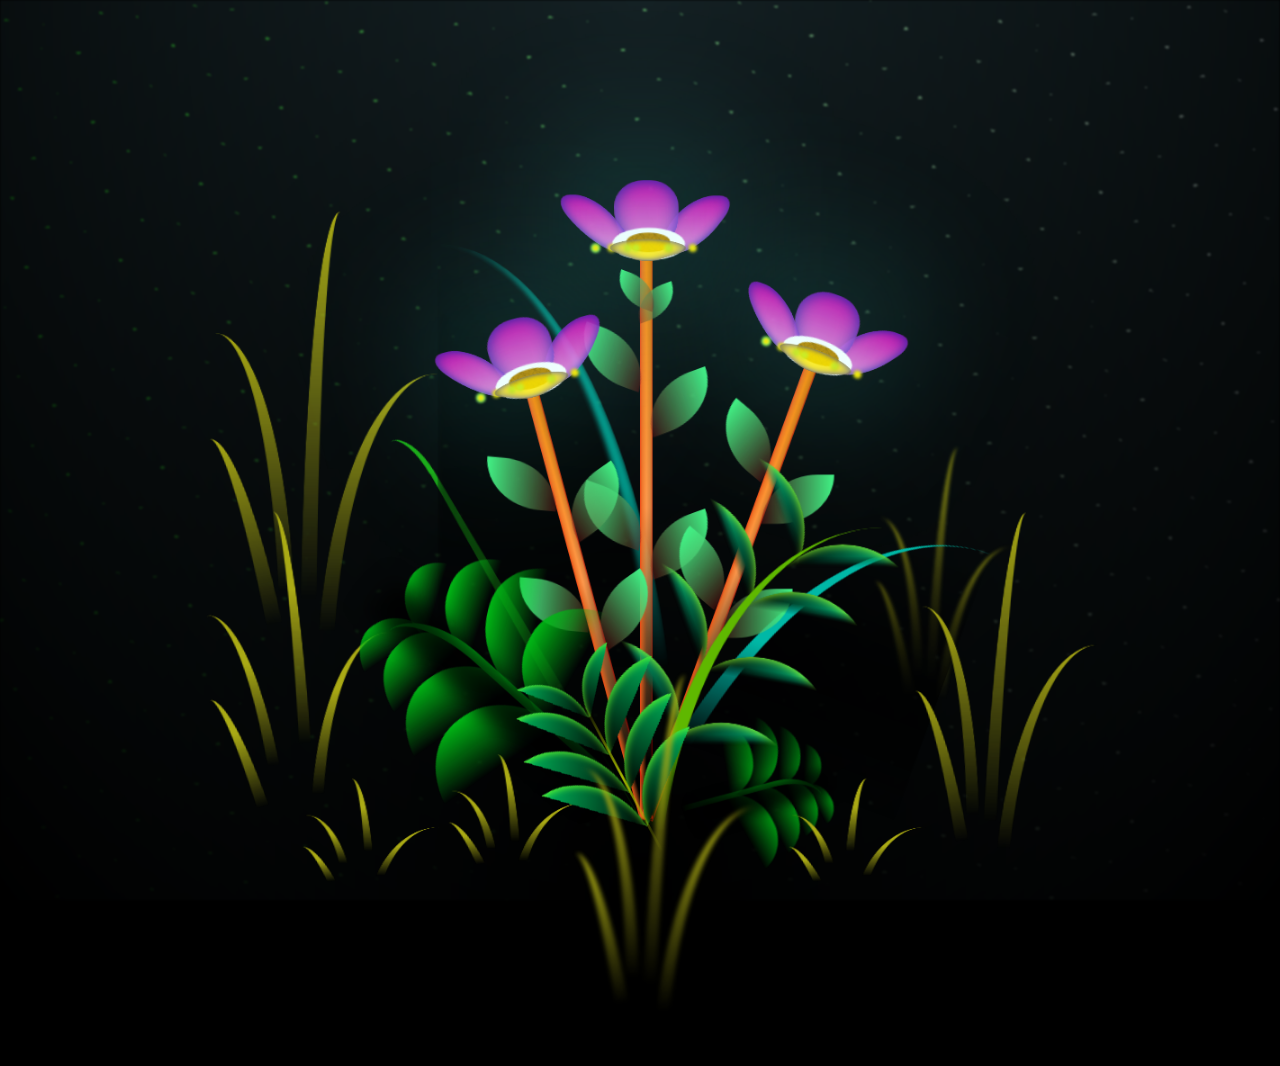
<file: bunganya sena.html>
<!DOCTYPE html>
<html lang="en">
<head>
    <meta charset="UTF-8">
    <meta http-equiv="X-UA-Compatible" content="IE=edge">
    <meta name="viewport" content="width=device-width, initial-scale=1.0">
    <link rel="stylesheet" href="main.css">
    <link rel="icon" href="img/flowers.png" type="image/x-icon">
    <title>FLORES</title>
</head>

<body class="container">
    <div class="night"></div>
    <div class="flowers">
      <div class="flower flower--1">
        <div class="flower__leafs flower__leafs--1">
          <div class="flower__leaf flower__leaf--1"></div>
          <div class="flower__leaf flower__leaf--2"></div>
          <div class="flower__leaf flower__leaf--3"></div>
          <div class="flower__leaf flower__leaf--4"></div>
          <div class="flower__white-circle"></div>
  
          <div class="flower__light flower__light--1"></div>
          <div class="flower__light flower__light--2"></div>
          <div class="flower__light flower__light--3"></div>
          <div class="flower__light flower__light--4"></div>
          <div class="flower__light flower__light--5"></div>
          <div class="flower__light flower__light--6"></div>
          <div class="flower__light flower__light--7"></div>
          <div class="flower__light flower__light--8"></div>
  
        </div>
        <div class="flower__line">
          <div class="flower__line__leaf flower__line__leaf--1"></div>
          <div class="flower__line__leaf flower__line__leaf--2"></div>
          <div class="flower__line__leaf flower__line__leaf--3"></div>
          <div class="flower__line__leaf flower__line__leaf--4"></div>
          <div class="flower__line__leaf flower__line__leaf--5"></div>
          <div class="flower__line__leaf flower__line__leaf--6"></div>
        </div>
      </div>
  
      <div class="flower flower--2">
        <div class="flower__leafs flower__leafs--2">
          <div class="flower__leaf flower__leaf--1"></div>
          <div class="flower__leaf flower__leaf--2"></div>
          <div class="flower__leaf flower__leaf--3"></div>
          <div class="flower__leaf flower__leaf--4"></div>
          <div class="flower__white-circle"></div>
  
          <div class="flower__light flower__light--1"></div>
          <div class="flower__light flower__light--2"></div>
          <div class="flower__light flower__light--3"></div>
          <div class="flower__light flower__light--4"></div>
          <div class="flower__light flower__light--5"></div>
          <div class="flower__light flower__light--6"></div>
          <div class="flower__light flower__light--7"></div>
          <div class="flower__light flower__light--8"></div>
  
        </div>
        <div class="flower__line">
          <div class="flower__line__leaf flower__line__leaf--1"></div>
          <div class="flower__line__leaf flower__line__leaf--2"></div>
          <div class="flower__line__leaf flower__line__leaf--3"></div>
          <div class="flower__line__leaf flower__line__leaf--4"></div>
        </div>
      </div>
  
      <div class="flower flower--3">
        <div class="flower__leafs flower__leafs--3">
          <div class="flower__leaf flower__leaf--1"></div>
          <div class="flower__leaf flower__leaf--2"></div>
          <div class="flower__leaf flower__leaf--3"></div>
          <div class="flower__leaf flower__leaf--4"></div>
          <div class="flower__white-circle"></div>
  
          <div class="flower__light flower__light--1"></div>
          <div class="flower__light flower__light--2"></div>
          <div class="flower__light flower__light--3"></div>
          <div class="flower__light flower__light--4"></div>
          <div class="flower__light flower__light--5"></div>
          <div class="flower__light flower__light--6"></div>
          <div class="flower__light flower__light--7"></div>
          <div class="flower__light flower__light--8"></div>
  
        </div>
        <div class="flower__line">
          <div class="flower__line__leaf flower__line__leaf--1"></div>
          <div class="flower__line__leaf flower__line__leaf--2"></div>
          <div class="flower__line__leaf flower__line__leaf--3"></div>
          <div class="flower__line__leaf flower__line__leaf--4"></div>
        </div>
      </div>
  
      <div class="grow-ans" style="--d:1.2s">
        <div class="flower__g-long">
          <div class="flower__g-long__top"></div>
          <div class="flower__g-long__bottom"></div>
        </div>
      </div>
  
      <div class="growing-grass">
        <div class="flower__grass flower__grass--1">
          <div class="flower__grass--top"></div>
          <div class="flower__grass--bottom"></div>
          <div class="flower__grass__leaf flower__grass__leaf--1"></div>
          <div class="flower__grass__leaf flower__grass__leaf--2"></div>
          <div class="flower__grass__leaf flower__grass__leaf--3"></div>
          <div class="flower__grass__leaf flower__grass__leaf--4"></div>
          <div class="flower__grass__leaf flower__grass__leaf--5"></div>
          <div class="flower__grass__leaf flower__grass__leaf--6"></div>
          <div class="flower__grass__leaf flower__grass__leaf--7"></div>
          <div class="flower__grass__leaf flower__grass__leaf--8"></div>
          <div class="flower__grass__overlay"></div>
        </div>
      </div>
  
      <div class="growing-grass">
        <div class="flower__grass flower__grass--2">
          <div class="flower__grass--top"></div>
          <div class="flower__grass--bottom"></div>
          <div class="flower__grass__leaf flower__grass__leaf--1"></div>
          <div class="flower__grass__leaf flower__grass__leaf--2"></div>
          <div class="flower__grass__leaf flower__grass__leaf--3"></div>
          <div class="flower__grass__leaf flower__grass__leaf--4"></div>
          <div class="flower__grass__leaf flower__grass__leaf--5"></div>
          <div class="flower__grass__leaf flower__grass__leaf--6"></div>
          <div class="flower__grass__leaf flower__grass__leaf--7"></div>
          <div class="flower__grass__leaf flower__grass__leaf--8"></div>
          <div class="flower__grass__overlay"></div>
        </div>
      </div>
  
      <div class="grow-ans" style="--d:2.4s">
        <div class="flower__g-right flower__g-right--1">
          <div class="leaf"></div>
        </div>
      </div>
  
      <div class="grow-ans" style="--d:2.8s">
        <div class="flower__g-right flower__g-right--2">
          <div class="leaf"></div>
        </div>
      </div>
  
      <div class="grow-ans" style="--d:2.8s">
        <div class="flower__g-front">
          <div class="flower__g-front__leaf-wrapper flower__g-front__leaf-wrapper--1">
            <div class="flower__g-front__leaf"></div>
          </div>
          <div class="flower__g-front__leaf-wrapper flower__g-front__leaf-wrapper--2">
            <div class="flower__g-front__leaf"></div>
          </div>
          <div class="flower__g-front__leaf-wrapper flower__g-front__leaf-wrapper--3">
            <div class="flower__g-front__leaf"></div>
          </div>
          <div class="flower__g-front__leaf-wrapper flower__g-front__leaf-wrapper--4">
            <div class="flower__g-front__leaf"></div>
          </div>
          <div class="flower__g-front__leaf-wrapper flower__g-front__leaf-wrapper--5">
            <div class="flower__g-front__leaf"></div>
          </div>
          <div class="flower__g-front__leaf-wrapper flower__g-front__leaf-wrapper--6">
            <div class="flower__g-front__leaf"></div>
          </div>
          <div class="flower__g-front__leaf-wrapper flower__g-front__leaf-wrapper--7">
            <div class="flower__g-front__leaf"></div>
          </div>
          <div class="flower__g-front__leaf-wrapper flower__g-front__leaf-wrapper--8">
            <div class="flower__g-front__leaf"></div>
          </div>
          <div class="flower__g-front__line"></div>
        </div>
      </div>
  
      <div class="grow-ans" style="--d:3.2s">
        <div class="flower__g-fr">
          <div class="leaf"></div>
          <div class="flower__g-fr__leaf flower__g-fr__leaf--1"></div>
          <div class="flower__g-fr__leaf flower__g-fr__leaf--2"></div>
          <div class="flower__g-fr__leaf flower__g-fr__leaf--3"></div>
          <div class="flower__g-fr__leaf flower__g-fr__leaf--4"></div>
          <div class="flower__g-fr__leaf flower__g-fr__leaf--5"></div>
          <div class="flower__g-fr__leaf flower__g-fr__leaf--6"></div>
          <div class="flower__g-fr__leaf flower__g-fr__leaf--7"></div>
          <div class="flower__g-fr__leaf flower__g-fr__leaf--8"></div>
        </div>
      </div>
  
      <div class="long-g long-g--0">
        <div class="grow-ans" style="--d:3s">
          <div class="leaf leaf--0"></div>
        </div>
        <div class="grow-ans" style="--d:2.2s">
          <div class="leaf leaf--1"></div>
        </div>
        <div class="grow-ans" style="--d:3.4s">
          <div class="leaf leaf--2"></div>
        </div>
        <div class="grow-ans" style="--d:3.6s">
          <div class="leaf leaf--3"></div>
        </div>
      </div>
  
      <div class="long-g long-g--1">
        <div class="grow-ans" style="--d:3.6s">
          <div class="leaf leaf--0"></div>
        </div>
        <div class="grow-ans" style="--d:3.8s">
          <div class="leaf leaf--1"></div>
        </div>
        <div class="grow-ans" style="--d:4s">
          <div class="leaf leaf--2"></div>
        </div>
        <div class="grow-ans" style="--d:4.2s">
          <div class="leaf leaf--3"></div>
        </div>
      </div>
  
      <div class="long-g long-g--2">
        <div class="grow-ans" style="--d:4s">
          <div class="leaf leaf--0"></div>
        </div>
        <div class="grow-ans" style="--d:4.2s">
          <div class="leaf leaf--1"></div>
        </div>
        <div class="grow-ans" style="--d:4.4s">
          <div class="leaf leaf--2"></div>
        </div>
        <div class="grow-ans" style="--d:4.6s">
          <div class="leaf leaf--3"></div>
        </div>
      </div>
  
      <div class="long-g long-g--3">
        <div class="grow-ans" style="--d:4s">
          <div class="leaf leaf--0"></div>
        </div>
        <div class="grow-ans" style="--d:4.2s">
          <div class="leaf leaf--1"></div>
        </div>
        <div class="grow-ans" style="--d:3s">
          <div class="leaf leaf--2"></div>
        </div>
        <div class="grow-ans" style="--d:3.6s">
          <div class="leaf leaf--3"></div>
        </div>
      </div>
  
      <div class="long-g long-g--4">
        <div class="grow-ans" style="--d:4s">
          <div class="leaf leaf--0"></div>
        </div>
        <div class="grow-ans" style="--d:4.2s">
          <div class="leaf leaf--1"></div>
        </div>
        <div class="grow-ans" style="--d:3s">
          <div class="leaf leaf--2"></div>
        </div>
        <div class="grow-ans" style="--d:3.6s">
          <div class="leaf leaf--3"></div>
        </div>
      </div>
  
      <div class="long-g long-g--5">
        <div class="grow-ans" style="--d:4s">
          <div class="leaf leaf--0"></div>
        </div>
        <div class="grow-ans" style="--d:4.2s">
          <div class="leaf leaf--1"></div>
        </div>
        <div class="grow-ans" style="--d:3s">
          <div class="leaf leaf--2"></div>
        </div>
        <div class="grow-ans" style="--d:3.6s">
          <div class="leaf leaf--3"></div>
        </div>
      </div>
  
      <div class="long-g long-g--6">
        <div class="grow-ans" style="--d:4.2s">
          <div class="leaf leaf--0"></div>
        </div>
        <div class="grow-ans" style="--d:4.4s">
          <div class="leaf leaf--1"></div>
        </div>
        <div class="grow-ans" style="--d:4.6s">
          <div class="leaf leaf--2"></div>
        </div>
        <div class="grow-ans" style="--d:4.8s">
          <div class="leaf leaf--3"></div>
        </div>
      </div>
  
      <div class="long-g long-g--7">
        <div class="grow-ans" style="--d:3s">
          <div class="leaf leaf--0"></div>
        </div>
        <div class="grow-ans" style="--d:3.2s">
          <div class="leaf leaf--1"></div>
        </div>
        <div class="grow-ans" style="--d:3.5s">
          <div class="leaf leaf--2"></div>
        </div>
        <div class="grow-ans" style="--d:3.6s">
          <div class="leaf leaf--3"></div>
        </div>
      </div>
    </div>
    <script src="main.js"></script>
  </body>
</html>
</file>
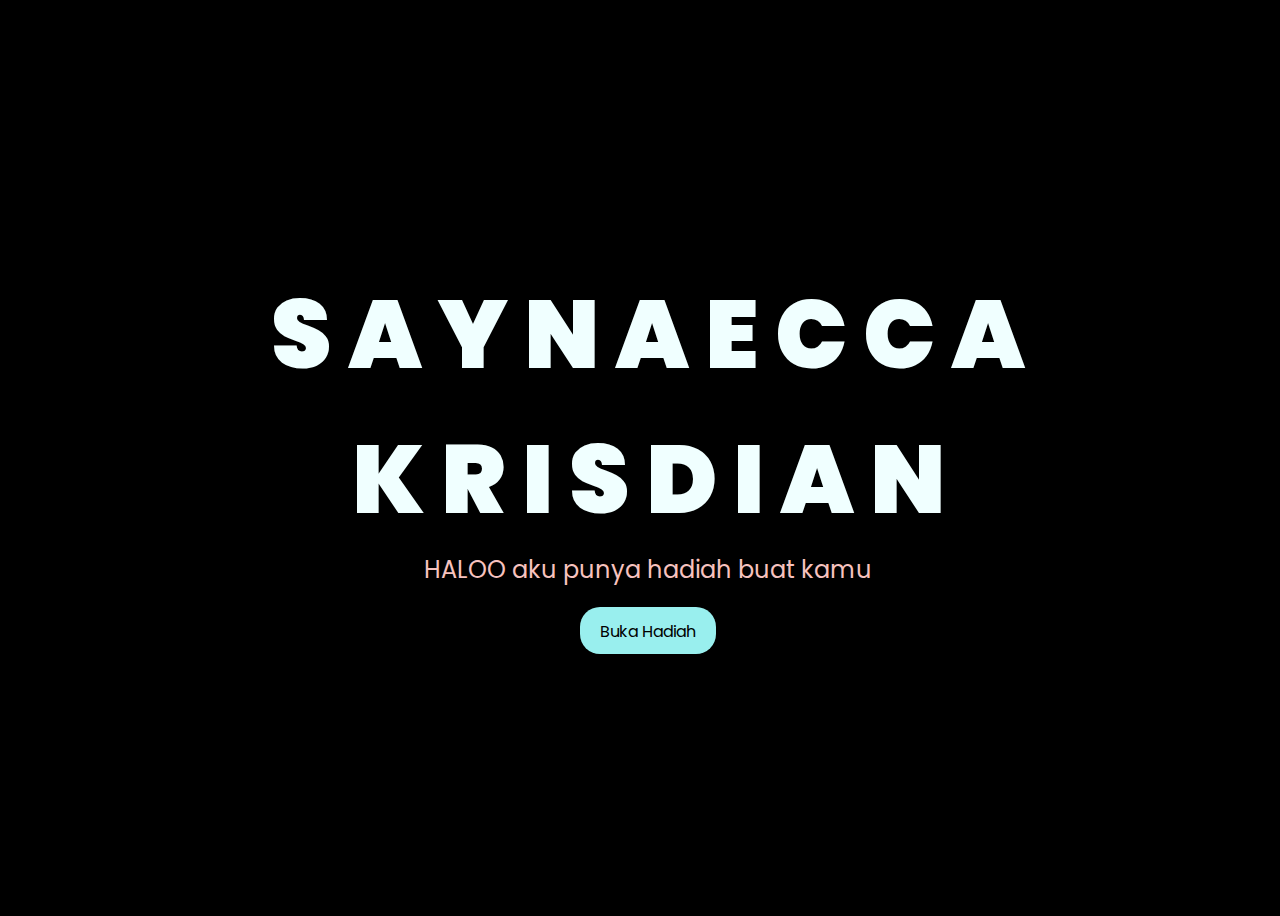
<file: sena.html>
<!DOCTYPE html>
<html lang="en">
<head>
    <meta charset="UTF-8">
    <meta http-equiv="X-UA-Compatible" content="IE=edge">
    <meta name="viewport" content="width=device-width, initial-scale=1.0">
    <link rel="stylesheet" href="style.css">
    <link rel="icon" href="img/flowers.png" type="image/x-icon">
    <title>FLORES</title>
</head>
<body>
    <div class="greetings">

        <span>S</span>
        <span>A</span>
        <span>Y</span>
        <span>N</span>
        <span>A</span>
        <span>E</span>
        <span>C</span>
        <span>C</span>
        <span>A</span>
    </div>
    <div class="greetings">

        <span>K</span>
        <span>R</span>
        <span>I</span>
        <span>S</span>
        <span>D</span>
        <span>I</span>
        <span>A</span>
        <span>N</span>
    </div>
    
    <div class="description">
        <span>HALOO</span>
        <span>aku punya hadiah buat kamu</span>
    </div>
    <div class="button">
        <button>
            <a href="flores.html">Buka Hadiah</a>
        </button>
        
    </div>
</body>
</html>
</file>
<file: main.css>
*,
*::after,
*::before {
  padding: 0;
  margin: 0;
  box-sizing: border-box;
}

:root {
  --dark-color: #000;
}

body {
  display: flex;
  align-items: flex-end;
  justify-content: center;
  min-height: 100vh;
  background-color: var(--dark-color);
  overflow: hidden;
  perspective: 1000px;
}

.night {
  position: fixed;
  left: 50%;
  top: 0;
  transform: translateX(-50%);
  width: 100%;
  height: 100%;
  filter: blur(0.1vmin);
  background-image: radial-gradient(ellipse at top, transparent 0%, var(--dark-color)), 
  radial-gradient(ellipse at bottom, var(--dark-color), rgba(145, 233, 255, 0.2)), 
  repeating-linear-gradient(220deg, rgb(0, 0, 0) 0px, rgb(0, 0, 0) 19px, transparent 19px, 
  transparent 22px), repeating-linear-gradient(189deg, rgb(0, 0, 0) 0px, rgb(0, 0, 0) 19px, 
  transparent 19px, transparent 22px), repeating-linear-gradient(148deg, rgb(0, 0, 0) 0px, 
  rgb(0, 0, 0) 19px, transparent 19px, transparent 22px), linear-gradient(90deg, rgb(21, 255, 0), 
  rgb(240, 240, 240));
}

.flowers {
  position: relative;
  transform: scale(0.9);
}

.flower {
  position: absolute;
  bottom: 10vmin;
  transform-origin: bottom center;
  z-index: 10;
  --fl-speed: 0.8s;
}
.flower--1 {
  -webkit-animation: moving-flower-1 4s linear infinite;
          animation: moving-flower-1 4s linear infinite;
}
.flower--1 .flower__line {
  height: 70vmin;
  -webkit-animation-delay: 0.3s;
          animation-delay: 0.3s;
}
.flower--1 .flower__line__leaf--1 {
  -webkit-animation: blooming-leaf-right var(--fl-speed) 1.6s backwards;
          animation: blooming-leaf-right var(--fl-speed) 1.6s backwards;
}
.flower--1 .flower__line__leaf--2 {
  -webkit-animation: blooming-leaf-right var(--fl-speed) 1.4s backwards;
          animation: blooming-leaf-right var(--fl-speed) 1.4s backwards;
}
.flower--1 .flower__line__leaf--3 {
  -webkit-animation: blooming-leaf-left var(--fl-speed) 1.2s backwards;
          animation: blooming-leaf-left var(--fl-speed) 1.2s backwards;
}
.flower--1 .flower__line__leaf--4 {
  -webkit-animation: blooming-leaf-left var(--fl-speed) 1s backwards;
          animation: blooming-leaf-left var(--fl-speed) 1s backwards;
}
.flower--1 .flower__line__leaf--5 {
  -webkit-animation: blooming-leaf-right var(--fl-speed) 1.8s backwards;
          animation: blooming-leaf-right var(--fl-speed) 1.8s backwards;
}
.flower--1 .flower__line__leaf--6 {
  -webkit-animation: blooming-leaf-left var(--fl-speed) 2s backwards;
          animation: blooming-leaf-left var(--fl-speed) 2s backwards;
}
.flower--2 {
  left: 50%;
  transform: rotate(20deg);
  -webkit-animation: moving-flower-2 4s linear infinite;
          animation: moving-flower-2 4s linear infinite;
}
.flower--2 .flower__line {
  height: 60vmin;
  -webkit-animation-delay: 0.6s;
          animation-delay: 0.6s;
}
.flower--2 .flower__line__leaf--1 {
  -webkit-animation: blooming-leaf-right var(--fl-speed) 1.9s backwards;
          animation: blooming-leaf-right var(--fl-speed) 1.9s backwards;
}
.flower--2 .flower__line__leaf--2 {
  -webkit-animation: blooming-leaf-right var(--fl-speed) 1.7s backwards;
          animation: blooming-leaf-right var(--fl-speed) 1.7s backwards;
}
.flower--2 .flower__line__leaf--3 {
  -webkit-animation: blooming-leaf-left var(--fl-speed) 1.5s backwards;
          animation: blooming-leaf-left var(--fl-speed) 1.5s backwards;
}
.flower--2 .flower__line__leaf--4 {
  -webkit-animation: blooming-leaf-left var(--fl-speed) 1.3s backwards;
          animation: blooming-leaf-left var(--fl-speed) 1.3s backwards;
}
.flower--3 {
  left: 50%;
  transform: rotate(-15deg);
  -webkit-animation: moving-flower-3 4s linear infinite;
          animation: moving-flower-3 4s linear infinite;
}
.flower--3 .flower__line {
  -webkit-animation-delay: 0.9s;
          animation-delay: 0.9s;
}
.flower--3 .flower__line__leaf--1 {
  -webkit-animation: blooming-leaf-right var(--fl-speed) 2.5s backwards;
          animation: blooming-leaf-right var(--fl-speed) 2.5s backwards;
}
.flower--3 .flower__line__leaf--2 {
  -webkit-animation: blooming-leaf-right var(--fl-speed) 2.3s backwards;
          animation: blooming-leaf-right var(--fl-speed) 2.3s backwards;
}
.flower--3 .flower__line__leaf--3 {
  -webkit-animation: blooming-leaf-left var(--fl-speed) 2.1s backwards;
          animation: blooming-leaf-left var(--fl-speed) 2.1s backwards;
}
.flower--3 .flower__line__leaf--4 {
  -webkit-animation: blooming-leaf-left var(--fl-speed) 1.9s backwards;
          animation: blooming-leaf-left var(--fl-speed) 1.9s backwards;
}
.flower__leafs {
  position: relative;
  -webkit-animation: blooming-flower 2s backwards;
          animation: blooming-flower 2s backwards;
}
.flower__leafs--1 {
  -webkit-animation-delay: 1.1s;
          animation-delay: 1.1s;
}
.flower__leafs--2 {
  -webkit-animation-delay: 1.4s;
          animation-delay: 1.4s;
}
.flower__leafs--3 {
  -webkit-animation-delay: 1.7s;
          animation-delay: 1.7s;
}
.flower__leafs::after {
  content: "";
  position: absolute;
  left: 0;
  top: 0;
  transform: translate(-50%, -100%);
  width: 8vmin;
  height: 8vmin;
  background-color: #43fbec;
  filter: blur(10vmin);
}
.flower__leaf {
  position: absolute;
  bottom: 0;
  left: 50%;
  width: 8vmin;
  height: 11vmin;
  border-radius: 51% 49% 47% 53%/44% 45% 55% 69%;
  background-color: #aa1515;
  background-image: linear-gradient(to top, #fba6f5, #de03ba);
  transform-origin: bottom center;
  opacity: 0.9;
  box-shadow: inset 0 0 2vmin rgb(21, 31, 179);
}
.flower__leaf--1 {
  transform: translate(-10%, 1%) rotateY(40deg) rotateX(-50deg);
}
.flower__leaf--2 {
  transform: translate(-50%, -4%) rotateX(40deg);
}
.flower__leaf--3 {
  transform: translate(-90%, 0%) rotateY(45deg) rotateX(50deg);
}
.flower__leaf--4 {
  width: 8vmin;
  height: 8vmin;
  transform-origin: bottom left;
  border-radius: 4vmin 10vmin 4vmin 4vmin;
  transform: translate(0%, 18%) rotateX(70deg) rotate(-43deg);
  background-image: linear-gradient(to top, #fce700, #fce700);
  z-index: 1;
  opacity: 0.8;
}
.flower__white-circle {
  position: absolute;
  left: -3.5vmin;
  top: -3vmin;
  width: 9vmin;
  height: 4vmin;
  border-radius: 50%;
  background-color: #ffffff;
}
.flower__white-circle::after {
  content: "";
  position: absolute;
  left: 50%;
  top: 45%;
  transform: translate(-50%, -50%);
  width: 60%;
  height: 60%;
  border-radius: inherit;
  background-image: repeating-linear-gradient(135deg, rgba(0, 0, 0, 0.03) 0px, 
  rgba(0, 0, 0, 0.03) 1px, transparent 1px, transparent 12px), repeating-linear-gradient(45deg, 
  rgba(0, 0, 0, 0.03) 0px, rgba(0, 0, 0, 0.03) 1px, transparent 1px, transparent 12px), 
  repeating-linear-gradient(67.5deg, rgba(0, 0, 0, 0.03) 0px, rgba(0, 0, 0, 0.03) 1px, 
  transparent 1px, transparent 12px), repeating-linear-gradient(135deg, rgba(0, 0, 0, 0.03) 0px, 
  rgba(0, 0, 0, 0.03) 1px, transparent 1px, transparent 12px), repeating-linear-gradient(45deg, 
  rgba(0, 0, 0, 0.03) 0px, rgba(0, 0, 0, 0.03) 1px, transparent 1px, transparent 12px), 
  repeating-linear-gradient(112.5deg, rgba(0, 0, 0, 0.03) 0px, rgba(0, 0, 0, 0.03) 1px, 
  transparent 1px, transparent 12px), repeating-linear-gradient(112.5deg, rgba(0, 0, 0, 0.03) 0px, 
  rgba(0, 0, 0, 0.03) 1px, transparent 1px, transparent 12px), repeating-linear-gradient(45deg, 
  rgba(0, 0, 0, 0.03) 0px, rgba(0, 0, 0, 0.03) 1px, transparent 1px, transparent 12px), 
  repeating-linear-gradient(22.5deg, rgba(0, 0, 0, 0.03) 0px, rgba(0, 0, 0, 0.03) 1px, 
  transparent 1px, transparent 12px), repeating-linear-gradient(45deg, rgba(0, 0, 0, 0.03) 0px, 
  rgba(0, 0, 0, 0.03) 1px, transparent 1px, transparent 12px), repeating-linear-gradient(22.5deg, 
  rgba(0, 0, 0, 0.03) 0px, rgba(0, 0, 0, 0.03) 1px, transparent 1px, transparent 12px), 
  repeating-linear-gradient(135deg, rgba(0, 0, 0, 0.03) 0px, rgba(0, 0, 0, 0.03) 1px, 
  transparent 1px, transparent 12px), repeating-linear-gradient(157.5deg, rgba(0, 0, 0, 0.03) 0px, 
  rgba(0, 0, 0, 0.03) 1px, transparent 1px, transparent 12px), repeating-linear-gradient(67.5deg, 
  rgba(0, 0, 0, 0.03) 0px, rgba(0, 0, 0, 0.03) 1px, transparent 1px, transparent 12px), 
  repeating-linear-gradient(67.5deg, rgba(0, 0, 0, 0.03) 0px, rgba(0, 0, 0, 0.03) 1px, 
  transparent 1px, transparent 12px), linear-gradient(90deg, rgb(190, 133, 0), rgb(190, 133, 0));
}
.flower__line {
  height: 55vmin;
  width: 1.5vmin;
  background-image: linear-gradient(to left, rgba(0, 0, 0, 0.2), transparent, 
  rgb(235, 102, 31)), linear-gradient(to top, transparent 10%, #ff994c, #ff8800);
  box-shadow: inset 0 0 2px rgb(255, 0, 0);
  -webkit-animation: grow-flower-tree 4s backwards;
          animation: grow-flower-tree 4s backwards;
}
.flower__line__leaf {
  --w: 7vmin;
  --h: calc(var(--w) + 2vmin);
  position: absolute;
  top: 20%;
  left: 90%;
  width: var(--w);
  height: var(--h);
  border-top-right-radius: var(--h);
  border-bottom-left-radius: var(--h);
  background-image: linear-gradient(to top, rgba(122, 20, 20, 0.4), #41f285);
}
.flower__line__leaf--1 {
  transform: rotate(70deg) rotateY(30deg);
}
.flower__line__leaf--2 {
  top: 45%;
  transform: rotate(70deg) rotateY(30deg);
}
.flower__line__leaf--3, .flower__line__leaf--4, .flower__line__leaf--6 {
  border-top-right-radius: 0;
  border-bottom-left-radius: 0;
  border-top-left-radius: var(--h);
  border-bottom-right-radius: var(--h);
  left: -460%;
  top: 12%;
  transform: rotate(-70deg) rotateY(30deg);
}
.flower__line__leaf--4 {
  top: 40%;
}
.flower__line__leaf--5 {
  top: 0;
  transform-origin: left;
  transform: rotate(70deg) rotateY(30deg) scale(0.6);
}
.flower__line__leaf--6 {
  top: -2%;
  left: -450%;
  transform-origin: right;
  transform: rotate(-70deg) rotateY(30deg) scale(0.6);
}
.flower__light {
  position: absolute;
  bottom: 0vmin;
  width: 1vmin;
  height: 1vmin;
  background-color: rgb(0, 255, 195);
  border-radius: 50%;
  filter: blur(0.2vmin);
  -webkit-animation: light-ans 4s linear infinite backwards;
          animation: light-ans 4s linear infinite backwards;
}
.flower__light:nth-child(odd) {
  background-color: #fce700;
}
.flower__light--1 {
  left: -2vmin;
  -webkit-animation-delay: 1s;
          animation-delay: 1s;
}
.flower__light--2 {
  left: 3vmin;
  -webkit-animation-delay: 0.5s;
          animation-delay: 0.5s;
}
.flower__light--3 {
  left: -6vmin;
  -webkit-animation-delay: 0.3s;
          animation-delay: 0.3s;
}
.flower__light--4 {
  left: 6vmin;
  -webkit-animation-delay: 0.9s;
          animation-delay: 0.9s;
}
.flower__light--5 {
  left: -1vmin;
  -webkit-animation-delay: 1.5s;
          animation-delay: 1.5s;
}
.flower__light--6 {
  left: -4vmin;
  -webkit-animation-delay: 3s;
          animation-delay: 3s;
}
.flower__light--7 {
  left: 3vmin;
  -webkit-animation-delay: 2s;
          animation-delay: 2s;
}
.flower__light--8 {
  left: -6vmin;
  -webkit-animation-delay: 3.5s;
          animation-delay: 3.5s;
}
.flower__grass {
  --c: #00b815;
  --line-w: 1.5vmin;
  position: absolute;
  bottom: 12vmin;
  left: -7vmin;
  display: flex;
  flex-direction: column;
  align-items: flex-end;
  z-index: 20;
  transform-origin: bottom center;
  transform: rotate(-48deg) rotateY(40deg);
}
.flower__grass--1 {
  -webkit-animation: moving-grass 2s linear infinite;
          animation: moving-grass 2s linear infinite;
}
.flower__grass--2 {
  left: 2vmin;
  bottom: 10vmin;
  transform: scale(0.5) rotate(75deg) rotateX(10deg) rotateY(-200deg);
  opacity: 0.8;
  z-index: 0;
  -webkit-animation: moving-grass--2 1.5s linear infinite;
          animation: moving-grass--2 1.5s linear infinite;
}
.flower__grass--top {
  width: 7vmin;
  height: 10vmin;
  border-top-right-radius: 100%;
  border-right: var(--line-w) solid var(--c);
  transform-origin: bottom center;
  transform: rotate(-2deg);
}
.flower__grass--bottom {
  margin-top: -2px;
  width: var(--line-w);
  height: 25vmin;
  background-image: linear-gradient(to top, transparent, var(--c));
}
.flower__grass__leaf {
  --size: 10vmin;
  position: absolute;
  width: calc(var(--size) * 2.1);
  height: var(--size);
  border-top-left-radius: var(--size);
  border-top-right-radius: var(--size);
  background-image: linear-gradient(to top, transparent, transparent 30%, var(--c));
  z-index: 100;
}
.flower__grass__leaf--1 {
  top: -6%;
  left: 30%;
  --size: 6vmin;
  transform: rotate(-20deg);
  -webkit-animation: growing-grass-ans--1 2s 2.6s backwards;
          animation: growing-grass-ans--1 2s 2.6s backwards;
}
@-webkit-keyframes growing-grass-ans--1 {
  0% {
    transform-origin: bottom left;
    transform: rotate(-20deg) scale(0);
  }
}
@keyframes growing-grass-ans--1 {
  0% {
    transform-origin: bottom left;
    transform: rotate(-20deg) scale(0);
  }
}
.flower__grass__leaf--2 {
  top: -5%;
  left: -110%;
  --size: 6vmin;
  transform: rotate(10deg);
  -webkit-animation: growing-grass-ans--2 2s 2.4s linear backwards;
          animation: growing-grass-ans--2 2s 2.4s linear backwards;
}
@-webkit-keyframes growing-grass-ans--2 {
  0% {
    transform-origin: bottom right;
    transform: rotate(10deg) scale(0);
  }
}
@keyframes growing-grass-ans--2 {
  0% {
    transform-origin: bottom right;
    transform: rotate(10deg) scale(0);
  }
}
.flower__grass__leaf--3 {
  top: 5%;
  left: 60%;
  --size: 8vmin;
  transform: rotate(-18deg) rotateX(-20deg);
  -webkit-animation: growing-grass-ans--3 2s 2.2s linear backwards;
          animation: growing-grass-ans--3 2s 2.2s linear backwards;
}
@-webkit-keyframes growing-grass-ans--3 {
  0% {
    transform-origin: bottom left;
    transform: rotate(-18deg) rotateX(-20deg) scale(0);
  }
}
@keyframes growing-grass-ans--3 {
  0% {
    transform-origin: bottom left;
    transform: rotate(-18deg) rotateX(-20deg) scale(0);
  }
}
.flower__grass__leaf--4 {
  top: 6%;
  left: -135%;
  --size: 8vmin;
  transform: rotate(2deg);
  -webkit-animation: growing-grass-ans--4 2s 2s linear backwards;
          animation: growing-grass-ans--4 2s 2s linear backwards;
}
@-webkit-keyframes growing-grass-ans--4 {
  0% {
    transform-origin: bottom right;
    transform: rotate(2deg) scale(0);
  }
}
@keyframes growing-grass-ans--4 {
  0% {
    transform-origin: bottom right;
    transform: rotate(2deg) scale(0);
  }
}
.flower__grass__leaf--5 {
  top: 20%;
  left: 60%;
  --size: 10vmin;
  transform: rotate(-24deg) rotateX(-20deg);
  -webkit-animation: growing-grass-ans--5 2s 1.8s linear backwards;
          animation: growing-grass-ans--5 2s 1.8s linear backwards;
}
@-webkit-keyframes growing-grass-ans--5 {
  0% {
    transform-origin: bottom left;
    transform: rotate(-24deg) rotateX(-20deg) scale(0);
  }
}
@keyframes growing-grass-ans--5 {
  0% {
    transform-origin: bottom left;
    transform: rotate(-24deg) rotateX(-20deg) scale(0);
  }
}
.flower__grass__leaf--6 {
  top: 22%;
  left: -180%;
  --size: 10vmin;
  transform: rotate(10deg);
  -webkit-animation: growing-grass-ans--6 2s 1.6s linear backwards;
          animation: growing-grass-ans--6 2s 1.6s linear backwards;
}
@-webkit-keyframes growing-grass-ans--6 {
  0% {
    transform-origin: bottom right;
    transform: rotate(10deg) scale(0);
  }
}
@keyframes growing-grass-ans--6 {
  0% {
    transform-origin: bottom right;
    transform: rotate(10deg) scale(0);
  }
}
.flower__grass__leaf--7 {
  top: 39%;
  left: 70%;
  --size: 10vmin;
  transform: rotate(-10deg);
  -webkit-animation: growing-grass-ans--7 2s 1.4s linear backwards;
          animation: growing-grass-ans--7 2s 1.4s linear backwards;
}
@-webkit-keyframes growing-grass-ans--7 {
  0% {
    transform-origin: bottom left;
    transform: rotate(-10deg) scale(0);
  }
}
@keyframes growing-grass-ans--7 {
  0% {
    transform-origin: bottom left;
    transform: rotate(-10deg) scale(0);
  }
}
.flower__grass__leaf--8 {
  top: 40%;
  left: -215%;
  --size: 11vmin;
  transform: rotate(10deg);
  -webkit-animation: growing-grass-ans--8 2s 1.2s linear backwards;
          animation: growing-grass-ans--8 2s 1.2s linear backwards;
}
@-webkit-keyframes growing-grass-ans--8 {
  0% {
    transform-origin: bottom right;
    transform: rotate(10deg) scale(0);
  }
}
@keyframes growing-grass-ans--8 {
  0% {
    transform-origin: bottom right;
    transform: rotate(10deg) scale(0);
  }
}
.flower__grass__overlay {
  position: absolute;
  top: -10%;
  right: 0%;
  width: 100%;
  height: 100%;
  background-color: rgba(0, 0, 0, 0.759);
  filter: blur(1.5vmin);
  z-index: 100;
}
.flower__g-long {
  --w: 2vmin;
  --h: 6vmin;
  --c: #1aaa15;
  position: absolute;
  bottom: 10vmin;
  left: -3vmin;
  transform-origin: bottom center;
  transform: rotate(-30deg) rotateY(-20deg);
  display: flex;
  flex-direction: column;
  align-items: flex-end;
  -webkit-animation: flower-g-long-ans 3s linear infinite;
          animation: flower-g-long-ans 3s linear infinite;
}
@-webkit-keyframes flower-g-long-ans {
  0%, 100% {
    transform: rotate(-30deg) rotateY(-20deg);
  }
  50% {
    transform: rotate(-32deg) rotateY(-20deg);
  }
}
@keyframes flower-g-long-ans {
  0%, 100% {
    transform: rotate(-30deg) rotateY(-20deg);
  }
  50% {
    transform: rotate(-32deg) rotateY(-20deg);
  }
}
.flower__g-long__top {
  top: calc(var(--h) * -1);
  width: calc(var(--w) + 1vmin);
  height: var(--h);
  border-top-right-radius: 100%;
  border-right: 0.7vmin solid var(--c);
  transform: translate(-0.7vmin, 1vmin);
}
.flower__g-long__bottom {
  width: var(--w);
  height: 50vmin;
  transform-origin: bottom center;
  background-image: linear-gradient(to top, transparent 30%, var(--c));
  box-shadow: inset 0 0 2px rgba(26, 255, 0, 0.5);
  -webkit-clip-path: polygon(35% 0, 65% 1%, 100% 100%, 0% 100%);
          clip-path: polygon(35% 0, 65% 1%, 100% 100%, 0% 100%);
}
.flower__g-right {
  position: absolute;
  bottom: 6vmin;
  left: -2vmin;
  transform-origin: bottom left;
  transform: rotate(20deg);
}
.flower__g-right .leaf {
  width: 30vmin;
  height: 50vmin;
  border-top-left-radius: 100%;
  border-left: 2vmin solid #00b8a6;
  background-image: linear-gradient(to bottom, transparent, var(--dark-color) 60%);
  -webkit-mask-image: linear-gradient(to top, transparent 30%, #b80000 60%);
}
.flower__g-right--1 {
  -webkit-animation: flower-g-right-ans 2.5s linear infinite;
          animation: flower-g-right-ans 2.5s linear infinite;
}
.flower__g-right--2 {
  left: 5vmin;
  transform: rotateY(-180deg);
  -webkit-animation: flower-g-right-ans--2 3s linear infinite;
          animation: flower-g-right-ans--2 3s linear infinite;
}
.flower__g-right--2 .leaf {
  height: 75vmin;
  filter: blur(0.3vmin);
  opacity: 0.8;
}
@-webkit-keyframes flower-g-right-ans {
  0%, 100% {
    transform: rotate(20deg);
  }
  50% {
    transform: rotate(24deg) rotateX(-20deg);
  }
}
@keyframes flower-g-right-ans {
  0%, 100% {
    transform: rotate(20deg);
  }
  50% {
    transform: rotate(24deg) rotateX(-20deg);
  }
}
@-webkit-keyframes flower-g-right-ans--2 {
  0%, 100% {
    transform: rotateY(-180deg) rotate(0deg) rotateX(-20deg);
  }
  50% {
    transform: rotateY(-180deg) rotate(6deg) rotateX(-20deg);
  }
}
@keyframes flower-g-right-ans--2 {
  0%, 100% {
    transform: rotateY(-180deg) rotate(0deg) rotateX(-20deg);
  }
  50% {
    transform: rotateY(-180deg) rotate(6deg) rotateX(-20deg);
  }
}
.flower__g-front {
  position: absolute;
  bottom: 6vmin;
  left: 2.5vmin;
  z-index: 100;
  transform-origin: bottom center;
  transform: rotate(-28deg) rotateY(30deg) scale(1.04);
  -webkit-animation: flower__g-front-ans 2s linear infinite;
          animation: flower__g-front-ans 2s linear infinite;
}
@-webkit-keyframes flower__g-front-ans {
  0%, 100% {
    transform: rotate(-28deg) rotateY(30deg) scale(1.04);
  }
  50% {
    transform: rotate(-35deg) rotateY(40deg) scale(1.04);
  }
}
@keyframes flower__g-front-ans {
  0%, 100% {
    transform: rotate(-28deg) rotateY(30deg) scale(1.04);
  }
  50% {
    transform: rotate(-35deg) rotateY(40deg) scale(1.04);
  }
}
.flower__g-front__line {
  width: 0.3vmin;
  height: 20vmin;
  background-image: linear-gradient(to top, transparent, #a6b800, transparent 100%);
  position: relative;
}
.flower__g-front__leaf-wrapper {
  position: absolute;
  top: 0;
  left: 0;
  transform-origin: bottom left;
  transform: rotate(10deg);
}
.flower__g-front__leaf-wrapper:nth-child(even) {
  left: 0vmin;
  transform: rotateY(-180deg) rotate(5deg);
  -webkit-animation: flower__g-front__leaf-left-ans 1s ease-in backwards;
          animation: flower__g-front__leaf-left-ans 1s ease-in backwards;
}
.flower__g-front__leaf-wrapper:nth-child(odd) {
  -webkit-animation: flower__g-front__leaf-ans 1s ease-in backwards;
          animation: flower__g-front__leaf-ans 1s ease-in backwards;
}
.flower__g-front__leaf-wrapper--1 {
  top: -8vmin;
  transform: scale(0.7);
  -webkit-animation: flower__g-front__leaf-ans 1s 5.5s ease-in backwards !important;
          animation: flower__g-front__leaf-ans 1s 5.5s ease-in backwards !important;
}
.flower__g-front__leaf-wrapper--2 {
  top: -8vmin;
  transform: rotateY(-180deg) scale(0.7) !important;
  -webkit-animation: flower__g-front__leaf-left-ans-2 1s 4.6s ease-in backwards !important;
          animation: flower__g-front__leaf-left-ans-2 1s 4.6s ease-in backwards !important;
}
.flower__g-front__leaf-wrapper--3 {
  top: -3vmin;
  -webkit-animation: flower__g-front__leaf-ans 1s 4.6s ease-in backwards;
          animation: flower__g-front__leaf-ans 1s 4.6s ease-in backwards;
}
.flower__g-front__leaf-wrapper--4 {
  top: -3vmin;
  transform: rotateY(-180deg) scale(0.9) !important;
  -webkit-animation: flower__g-front__leaf-left-ans-2 1s 4.6s ease-in backwards !important;
          animation: flower__g-front__leaf-left-ans-2 1s 4.6s ease-in backwards !important;
}
@-webkit-keyframes flower__g-front__leaf-left-ans-2 {
  0% {
    transform: rotateY(-180deg) scale(0);
  }
}
@keyframes flower__g-front__leaf-left-ans-2 {
  0% {
    transform: rotateY(-180deg) scale(0);
  }
}
.flower__g-front__leaf-wrapper--5, .flower__g-front__leaf-wrapper--6 {
  top: 2vmin;
}
.flower__g-front__leaf-wrapper--7, .flower__g-front__leaf-wrapper--8 {
  top: 6.5vmin;
}
.flower__g-front__leaf-wrapper--2 {
  -webkit-animation-delay: 5.2s !important;
          animation-delay: 5.2s !important;
}
.flower__g-front__leaf-wrapper--3 {
  -webkit-animation-delay: 4.9s !important;
          animation-delay: 4.9s !important;
}
.flower__g-front__leaf-wrapper--5 {
  -webkit-animation-delay: 4.3s !important;
          animation-delay: 4.3s !important;
}
.flower__g-front__leaf-wrapper--6 {
  -webkit-animation-delay: 4.1s !important;
          animation-delay: 4.1s !important;
}
.flower__g-front__leaf-wrapper--7 {
  -webkit-animation-delay: 3.8s !important;
          animation-delay: 3.8s !important;
}
.flower__g-front__leaf-wrapper--8 {
  -webkit-animation-delay: 3.5s !important;
          animation-delay: 3.5s !important;
}
@-webkit-keyframes flower__g-front__leaf-ans {
  0% {
    transform: rotate(10deg) scale(0);
  }
}
@keyframes flower__g-front__leaf-ans {
  0% {
    transform: rotate(10deg) scale(0);
  }
}
@-webkit-keyframes flower__g-front__leaf-left-ans {
  0% {
    transform: rotateY(-180deg) rotate(5deg) scale(0);
  }
}
@keyframes flower__g-front__leaf-left-ans {
  0% {
    transform: rotateY(-180deg) rotate(5deg) scale(0);
  }
}
.flower__g-front__leaf {
  width: 10vmin;
  height: 10vmin;
  border-radius: 100% 0% 0% 100%/100% 100% 0% 0%;
  box-shadow: inset 0 2px 1vmin hsl(104, 97%, 58%);
  background-image: linear-gradient(to bottom left, transparent, var(--dark-color)), 
  linear-gradient(to bottom right, #00b85c 50%, transparent 50%, transparent);
  -webkit-mask-image: linear-gradient(to bottom right, #00b815 50%, transparent 50%, transparent);
  mask-image: linear-gradient(to bottom right, #00b815 50%, transparent 50%, transparent);
}
.flower__g-fr {
  position: absolute;
  bottom: -4vmin;
  left: vmin;
  transform-origin: bottom left;
  z-index: 10;
  -webkit-animation: flower__g-fr-ans 2s linear infinite;
          animation: flower__g-fr-ans 2s linear infinite;
}
@-webkit-keyframes flower__g-fr-ans {
  0%, 100% {
    transform: rotate(2deg);
  }
  50% {
    transform: rotate(4deg);
  }
}
@keyframes flower__g-fr-ans {
  0%, 100% {
    transform: rotate(2deg);
  }
  50% {
    transform: rotate(4deg);
  }
}
.flower__g-fr .leaf {
  width: 30vmin;
  height: 50vmin;
  border-top-left-radius: 100%;
  border-left: 2vmin solid #5fb800;
  -webkit-mask-image: linear-gradient(to top, transparent 25%, #00b884 50%);
  position: relative;
  z-index: 1;
}
.flower__g-fr__leaf {
  position: absolute;
  top: 0;
  left: 0;
  width: 10vmin;
  height: 10vmin;
  border-radius: 100% 0% 0% 100%/100% 100% 0% 0%;
  box-shadow: inset 0 2px 1vmin hsl(90, 97%, 58%);
  background-image: linear-gradient(to bottom left, transparent, var(--dark-color) 98%), 
  linear-gradient(to bottom right, #00b87b 45%, transparent 50%, transparent);
  -webkit-mask-image: linear-gradient(135deg, #00b815 40%, transparent 50%, transparent);
}
.flower__g-fr__leaf--1 {
  left: 20vmin;
  transform: rotate(45deg);
  -webkit-animation: flower__g-fr-leaft-ans-1 0.5s 5.2s linear backwards;
          animation: flower__g-fr-leaft-ans-1 0.5s 5.2s linear backwards;
}
@-webkit-keyframes flower__g-fr-leaft-ans-1 {
  0% {
    transform-origin: left;
    transform: rotate(45deg) scale(0);
  }
}
@keyframes flower__g-fr-leaft-ans-1 {
  0% {
    transform-origin: left;
    transform: rotate(45deg) scale(0);
  }
}
.flower__g-fr__leaf--2 {
  left: 12vmin;
  top: -7vmin;
  transform: rotate(25deg) rotateY(-180deg);
  -webkit-animation: flower__g-fr-leaft-ans-6 0.5s 5s linear backwards;
          animation: flower__g-fr-leaft-ans-6 0.5s 5s linear backwards;
}
.flower__g-fr__leaf--3 {
  left: 15vmin;
  top: 6vmin;
  transform: rotate(55deg);
  -webkit-animation: flower__g-fr-leaft-ans-5 0.5s 4.8s linear backwards;
          animation: flower__g-fr-leaft-ans-5 0.5s 4.8s linear backwards;
}
.flower__g-fr__leaf--4 {
  left: 6vmin;
  top: -2vmin;
  transform: rotate(25deg) rotateY(-180deg);
  -webkit-animation: flower__g-fr-leaft-ans-6 0.5s 4.6s linear backwards;
          animation: flower__g-fr-leaft-ans-6 0.5s 4.6s linear backwards;
}
.flower__g-fr__leaf--5 {
  left: 10vmin;
  top: 14vmin;
  transform: rotate(55deg);
  -webkit-animation: flower__g-fr-leaft-ans-5 0.5s 4.4s linear backwards;
          animation: flower__g-fr-leaft-ans-5 0.5s 4.4s linear backwards;
}
@-webkit-keyframes flower__g-fr-leaft-ans-5 {
  0% {
    transform-origin: left;
    transform: rotate(55deg) scale(0);
  }
}
@keyframes flower__g-fr-leaft-ans-5 {
  0% {
    transform-origin: left;
    transform: rotate(55deg) scale(0);
  }
}
.flower__g-fr__leaf--6 {
  left: 0vmin;
  top: 6vmin;
  transform: rotate(25deg) rotateY(-180deg);
  -webkit-animation: flower__g-fr-leaft-ans-6 0.5s 4.2s linear backwards;
          animation: flower__g-fr-leaft-ans-6 0.5s 4.2s linear backwards;
}
@-webkit-keyframes flower__g-fr-leaft-ans-6 {
  0% {
    transform-origin: right;
    transform: rotate(25deg) rotateY(-180deg) scale(0);
  }
}
@keyframes flower__g-fr-leaft-ans-6 {
  0% {
    transform-origin: right;
    transform: rotate(25deg) rotateY(-180deg) scale(0);
  }
}
.flower__g-fr__leaf--7 {
  left: 5vmin;
  top: 22vmin;
  transform: rotate(45deg);
  -webkit-animation: flower__g-fr-leaft-ans-7 0.5s 4s linear backwards;
          animation: flower__g-fr-leaft-ans-7 0.5s 4s linear backwards;
}
@-webkit-keyframes flower__g-fr-leaft-ans-7 {
  0% {
    transform-origin: left;
    transform: rotate(45deg) scale(0);
  }
}
@keyframes flower__g-fr-leaft-ans-7 {
  0% {
    transform-origin: left;
    transform: rotate(45deg) scale(0);
  }
}
.flower__g-fr__leaf--8 {
  left: -4vmin;
  top: 15vmin;
  transform: rotate(15deg) rotateY(-180deg);
  -webkit-animation: flower__g-fr-leaft-ans-8 0.5s 3.8s linear backwards;
          animation: flower__g-fr-leaft-ans-8 0.5s 3.8s linear backwards;
}
@-webkit-keyframes flower__g-fr-leaft-ans-8 {
  0% {
    transform-origin: right;
    transform: rotate(15deg) rotateY(-180deg) scale(0);
  }
}
@keyframes flower__g-fr-leaft-ans-8 {
  0% {
    transform-origin: right;
    transform: rotate(15deg) rotateY(-180deg) scale(0);
  }
}

.long-g {
  position: absolute;
  bottom: 25vmin;
  left: -42vmin;
  transform-origin: bottom left;
}
.long-g--1 {
  bottom: 0vmin;
  transform: scale(0.8) rotate(-5deg);
}
.long-g--1 .leaf {
  -webkit-mask-image: linear-gradient(to top, transparent 40%, #00b815 80%) !important;
}
.long-g--1 .leaf--1 {
  --w: 5vmin;
  --h: 60vmin;
  left: -2vmin;
  transform: rotate(3deg) rotateY(-180deg);
}
.long-g--2, .long-g--3 {
  bottom: -3vmin;
  left: -35vmin;
  transform-origin: center;
  transform: scale(0.6) rotateX(60deg);
}
.long-g--2 .leaf, .long-g--3 .leaf {
  -webkit-mask-image: linear-gradient(to top, transparent 50%, #31b800 80%) !important;
}
.long-g--2 .leaf--1, .long-g--3 .leaf--1 {
  left: -1vmin;
  transform: rotateY(-180deg);
}
.long-g--3 {
  left: -17vmin;
  bottom: 0vmin;
}
.long-g--3 .leaf {
  -webkit-mask-image: linear-gradient(to top, transparent 40%, #00b815 80%) !important;
}
.long-g--4 {
  left: 25vmin;
  bottom: -3vmin;
  transform-origin: center;
  transform: scale(0.6) rotateX(60deg);
}
.long-g--4 .leaf {
  -webkit-mask-image: linear-gradient(to top, transparent 50%, #00b815 80%) !important;
}
.long-g--5 {
  left: 42vmin;
  bottom: 0vmin;
  transform: scale(0.8) rotate(2deg);
}
.long-g--6 {
  left: 0vmin;
  bottom: -20vmin;
  z-index: 100;
  filter: blur(0.3vmin);
  transform: scale(0.8) rotate(2deg);
}
.long-g--7 {
  left: 35vmin;
  bottom: 20vmin;
  z-index: -1;
  filter: blur(0.3vmin);
  transform: scale(0.6) rotate(2deg);
  opacity: 0.7;
}
.long-g .leaf {
  --w: 15vmin;
  --h: 40vmin;
  --c: #aaaa15;
  position: absolute;
  bottom: 0;
  width: var(--w);
  height: var(--h);
  border-top-left-radius: 100%;
  border-left: 2vmin solid var(--c);
  -webkit-mask-image: linear-gradient(to top, transparent 20%, var(--dark-color));
  transform-origin: bottom center;
}
.long-g .leaf--0 {
  left: 2vmin;
  -webkit-animation: leaf-ans-1 4s linear infinite;
          animation: leaf-ans-1 4s linear infinite;
}
.long-g .leaf--1 {
  --w: 5vmin;
  --h: 60vmin;
  -webkit-animation: leaf-ans-1 4s linear infinite;
          animation: leaf-ans-1 4s linear infinite;
}
.long-g .leaf--2 {
  --w: 10vmin;
  --h: 40vmin;
  left: -0.5vmin;
  bottom: 5vmin;
  transform-origin: bottom left;
  transform: rotateY(-180deg);
  -webkit-animation: leaf-ans-2 3s linear infinite;
          animation: leaf-ans-2 3s linear infinite;
}
.long-g .leaf--3 {
  --w: 5vmin;
  --h: 30vmin;
  left: -1vmin;
  bottom: 3.2vmin;
  transform-origin: bottom left;
  transform: rotate(-10deg) rotateY(-180deg);
  -webkit-animation: leaf-ans-3 3s linear infinite;
          animation: leaf-ans-3 3s linear infinite;
}

@-webkit-keyframes leaf-ans-1 {
  0%, 100% {
    transform: rotate(-5deg) scale(1);
  }
  50% {
    transform: rotate(5deg) scale(1.1);
  }
}

@keyframes leaf-ans-1 {
  0%, 100% {
    transform: rotate(-5deg) scale(1);
  }
  50% {
    transform: rotate(5deg) scale(1.1);
  }
}
@-webkit-keyframes leaf-ans-2 {
  0%, 100% {
    transform: rotateY(-180deg) rotate(5deg);
  }
  50% {
    transform: rotateY(-180deg) rotate(0deg) scale(1.1);
  }
}
@keyframes leaf-ans-2 {
  0%, 100% {
    transform: rotateY(-180deg) rotate(5deg);
  }
  50% {
    transform: rotateY(-180deg) rotate(0deg) scale(1.1);
  }
}
@-webkit-keyframes leaf-ans-3 {
  0%, 100% {
    transform: rotate(-10deg) rotateY(-180deg);
  }
  50% {
    transform: rotate(-20deg) rotateY(-180deg);
  }
}
@keyframes leaf-ans-3 {
  0%, 100% {
    transform: rotate(-10deg) rotateY(-180deg);
  }
  50% {
    transform: rotate(-20deg) rotateY(-180deg);
  }
}
.grow-ans {
  -webkit-animation: grow-ans 2s var(--d) backwards;
          animation: grow-ans 2s var(--d) backwards;
}

@-webkit-keyframes grow-ans {
  0% {
    transform: scale(0);
    opacity: 0;
  }
}

@keyframes grow-ans {
  0% {
    transform: scale(0);
    opacity: 0;
  }
}
@-webkit-keyframes light-ans {
  0% {
    opacity: 0;
    transform: translateY(0vmin);
  }
  25% {
    opacity: 1;
    transform: translateY(-5vmin) translateX(-2vmin);
  }
  50% {
    opacity: 1;
    transform: translateY(-15vmin) translateX(2vmin);
    filter: blur(0.2vmin);
  }
  75% {
    transform: translateY(-20vmin) translateX(-2vmin);
    filter: blur(0.2vmin);
  }
  100% {
    transform: translateY(-30vmin);
    opacity: 0;
    filter: blur(1vmin);
  }
}
@keyframes light-ans {
  0% {
    opacity: 0;
    transform: translateY(0vmin);
  }
  25% {
    opacity: 1;
    transform: translateY(-5vmin) translateX(-2vmin);
  }
  50% {
    opacity: 1;
    transform: translateY(-15vmin) translateX(2vmin);
    filter: blur(0.2vmin);
  }
  75% {
    transform: translateY(-20vmin) translateX(-2vmin);
    filter: blur(0.2vmin);
  }
  100% {
    transform: translateY(-30vmin);
    opacity: 0;
    filter: blur(1vmin);
  }
}
@-webkit-keyframes moving-flower-1 {
  0%, 100% {
    transform: rotate(2deg);
  }
  50% {
    transform: rotate(-2deg);
  }
}
@keyframes moving-flower-1 {
  0%, 100% {
    transform: rotate(2deg);
  }
  50% {
    transform: rotate(-2deg);
  }
}
@-webkit-keyframes moving-flower-2 {
  0%, 100% {
    transform: rotate(18deg);
  }
  50% {
    transform: rotate(14deg);
  }
}
@keyframes moving-flower-2 {
  0%, 100% {
    transform: rotate(18deg);
  }
  50% {
    transform: rotate(14deg);
  }
}
@-webkit-keyframes moving-flower-3 {
  0%, 100% {
    transform: rotate(-18deg);
  }
  50% {
    transform: rotate(-20deg) rotateY(-10deg);
  }
}
@keyframes moving-flower-3 {
  0%, 100% {
    transform: rotate(-18deg);
  }
  50% {
    transform: rotate(-20deg) rotateY(-10deg);
  }
}
@-webkit-keyframes blooming-leaf-right {
  0% {
    transform-origin: left;
    transform: rotate(70deg) rotateY(30deg) scale(0);
  }
}
@keyframes blooming-leaf-right {
  0% {
    transform-origin: left;
    transform: rotate(70deg) rotateY(30deg) scale(0);
  }
}
@-webkit-keyframes blooming-leaf-left {
  0% {
    transform-origin: right;
    transform: rotate(-70deg) rotateY(30deg) scale(0);
  }
}
@keyframes blooming-leaf-left {
  0% {
    transform-origin: right;
    transform: rotate(-70deg) rotateY(30deg) scale(0);
  }
}
@-webkit-keyframes grow-flower-tree {
  0% {
    height: 0;
    border-radius: 1vmin;
  }
}
@keyframes grow-flower-tree {
  0% {
    height: 0;
    border-radius: 1vmin;
  }
}
@-webkit-keyframes blooming-flower {
  0% {
    transform: scale(0);
  }
}
@keyframes blooming-flower {
  0% {
    transform: scale(0);
  }
}
@-webkit-keyframes moving-grass {
  0%, 100% {
    transform: rotate(-48deg) rotateY(40deg);
  }
  50% {
    transform: rotate(-50deg) rotateY(40deg);
  }
}
@keyframes moving-grass {
  0%, 100% {
    transform: rotate(-48deg) rotateY(40deg);
  }
  50% {
    transform: rotate(-50deg) rotateY(40deg);
  }
}
@-webkit-keyframes moving-grass--2 {
  0%, 100% {
    transform: scale(0.5) rotate(75deg) rotateX(10deg) rotateY(-200deg);
  }
  50% {
    transform: scale(0.5) rotate(79deg) rotateX(10deg) rotateY(-200deg);
  }
}
@keyframes moving-grass--2 {
  0%, 100% {
    transform: scale(0.5) rotate(75deg) rotateX(10deg) rotateY(-200deg);
  }
  50% {
    transform: scale(0.5) rotate(79deg) rotateX(10deg) rotateY(-200deg);
  }
}
.growing-grass {
  -webkit-animation: growing-grass-ans 1s 2s backwards;
          animation: growing-grass-ans 1s 2s backwards;
}

@-webkit-keyframes growing-grass-ans {
  0% {
    transform: scale(0);
  }
}

@keyframes growing-grass-ans {
  0% {
    transform: scale(0);
  }
}
.container * {
  -webkit-animation-play-state: paused !important;
          animation-play-state: paused !important;
}/*# sourceMappingURL=main.css.map */
</file>
<file: style.css>
@import url('https://fonts.googleapis.com/css2?family=Poppins:ital,wght@0,500;1,900&display=swap');
*{
    font-family: 'Poppins',cursive;
}
body{
    color: azure;
    width: 100%;
    height: 100vh;
    display: flex;
    flex-direction: column;
    align-items: center;
    justify-content: center;
    background-color: black;
}
.greetings{
    font-size: 6rem;
    font-weight: 900;
}
.greetings > span{
    animation: glow 2.5s ease-in-out infinite;
}
@keyframes glow{
    0%, 100%{
        color: #fff;
        text-shadow: 0 0 12px #00fff7, 0 0 50px #00fff7, 0 0 100px #00fff7;
    }
    10%, 90%{
        color: #dca7dc;
        text-shadow: none;
    }
}
.greetings > span:nth-child(2){
    animation-delay: .2s ;
}
.greetings > span:nth-child(3){
    animation-delay: .4s ;
}
.greetings > span:nth-child(4){
    animation-delay: .6s;
}
.greetings > span:nth-child(5){
    animation-delay: .8s;
}

.description{
    font-size: 1.5rem;
    margin-bottom: 20px;
}

.button a{
    text-decoration: none;
    font-size: 1rem;
    color: #111;
}

@media screen and (max-width:574px){
    .greetings{
        display: block;
        font-size: 3rem;
        font-weight: 500;
        text-align: center;
    }
    .description{
        font-size: 1rem;
    }
    
    .button a{
        font-size: .5rem;
    }
}

.description{
    color: #f7c2be;
}

/* Estilo para el botón */
.button button {
    background-color: rgba(154, 240, 239, 0.997); 
    border: none; /* Sin bordes */
    padding: 10px 20px; /* Ajusta el relleno según tu preferencia */
    font-size: 18px; /* Tamaño de fuente */
    cursor: pointer;
    position: relative; /* Necesario para el resplandor */
    border-radius: 20px; /* Esquinas redondeadas */
    transition: background-color 0.3s ease-in-out; /* Transición suave para el color de fondo */
  }
  
  
  .button button a {
    text-decoration: none; 
    color: inherit; 
  }
  
  
  .button button:hover {
    background-color: rgb(0, 251, 255); /* Cambia el color de fondo al pasar el mouse a naranja */
    box-shadow: 0 0 10px rgb(241, 159, 237), 0 0 20px rgb(237, 156, 244), 0 0 30px rgb(247, 0, 255); /* Efecto de resplandor amarillo */
  }
</file>
